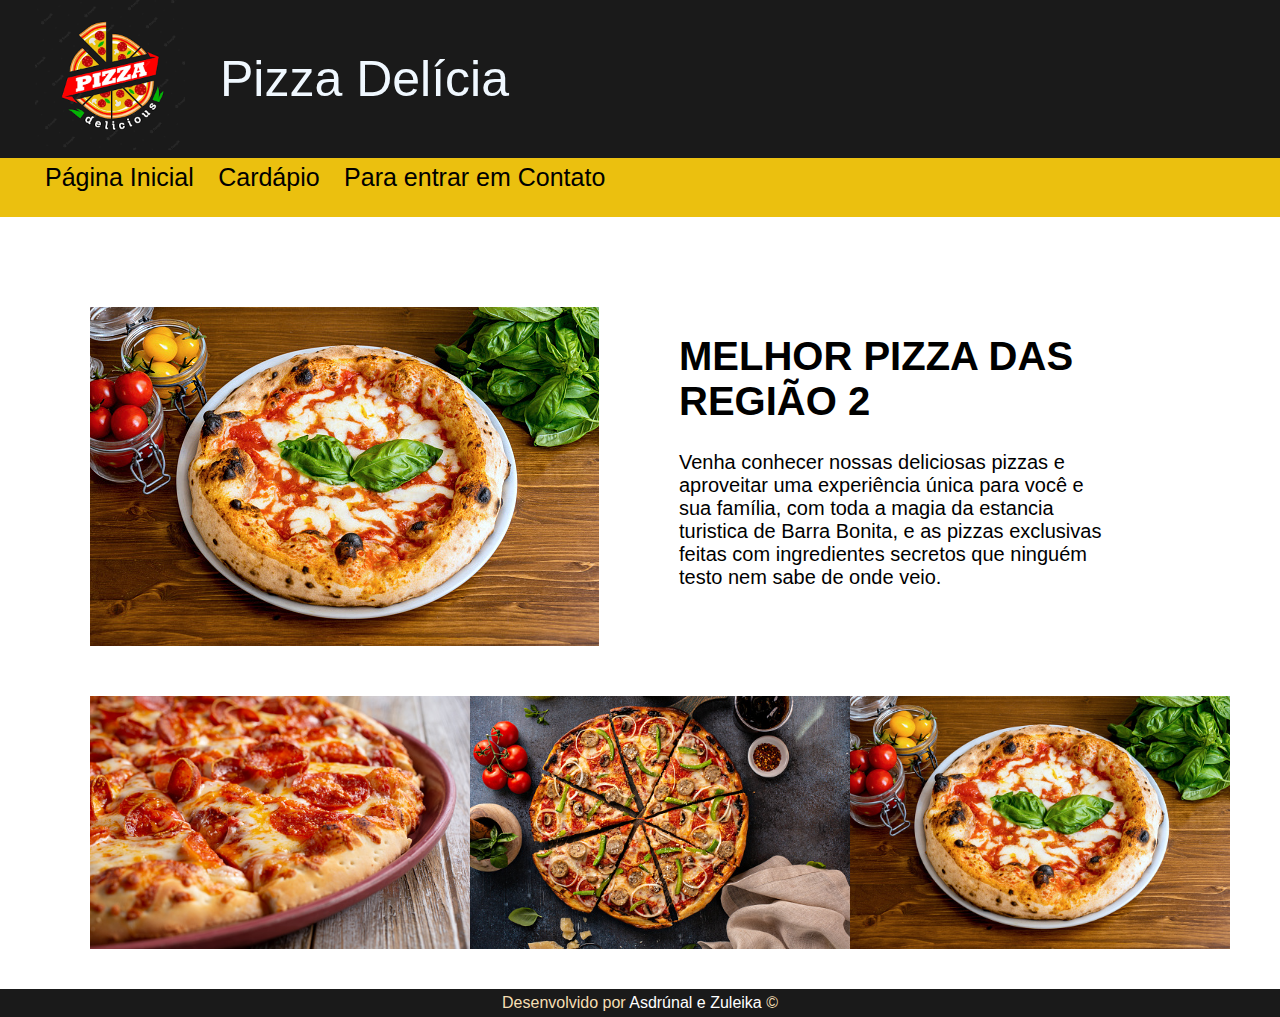
<file: index.html>
<!DOCTYPE html>
<html lang="pt-br">
<head>
    <meta charset="UTF-8">
    <meta name="viewport" content="width=device-width, initial-scale=1.0">
    <title>Pizza Delícia</title>
    <link href="css/estilos.css" type="text/css" rel="stylesheet" />
</head>
<body>
    <!--header do site --->
    <header>
        <img src="logo.png" alt="logotipo do site" />
        <p>Pizza Delícia</p>
    </header>


    <!-- Menu do site -->
<nav>
    <a href="index.html">Página Inicial</a>
    <a href="cardapio.html">Cardápio</a>
    <a href="Contato.html">Para entrar em Contato</a>


</nav>


<!-- 'Miolo' do site (DIV Container)-->


<div id="Container" >
        <div id="superior">
            <img src="pizza1.jpg" alt="foto de uma pizza">
        <div id="texto-home">
              <h1> MELHOR PIZZA DAS REGIÃO 2 </h1>
            <P>
                Venha conhecer nossas deliciosas pizzas e 
                aproveitar uma experiência única para você e 
                sua família, com toda a magia da estancia turistica 
                de Barra Bonita, e as pizzas exclusivas feitas com 
                ingredientes secretos que ninguém testo nem sabe de onde veio.
            </P>
        </div>
          
        </div>
        <div id="inferior">
            <img src="pizza2.jpg" alt="pizza" class="img-destaque">
            <img src="pizza3.jpg" alt="pizza" class="img-destaque">
            <img src="pizza1.jpg" alt="pizza" class="img-destaque">


        </div>


</div>


<!-- Rodapé do site-->
<footer>
Desenvolvido por <a href="#">Asdrúnal e Zuleika</a> &copy;
</footer>


</body>
</html>
</file>
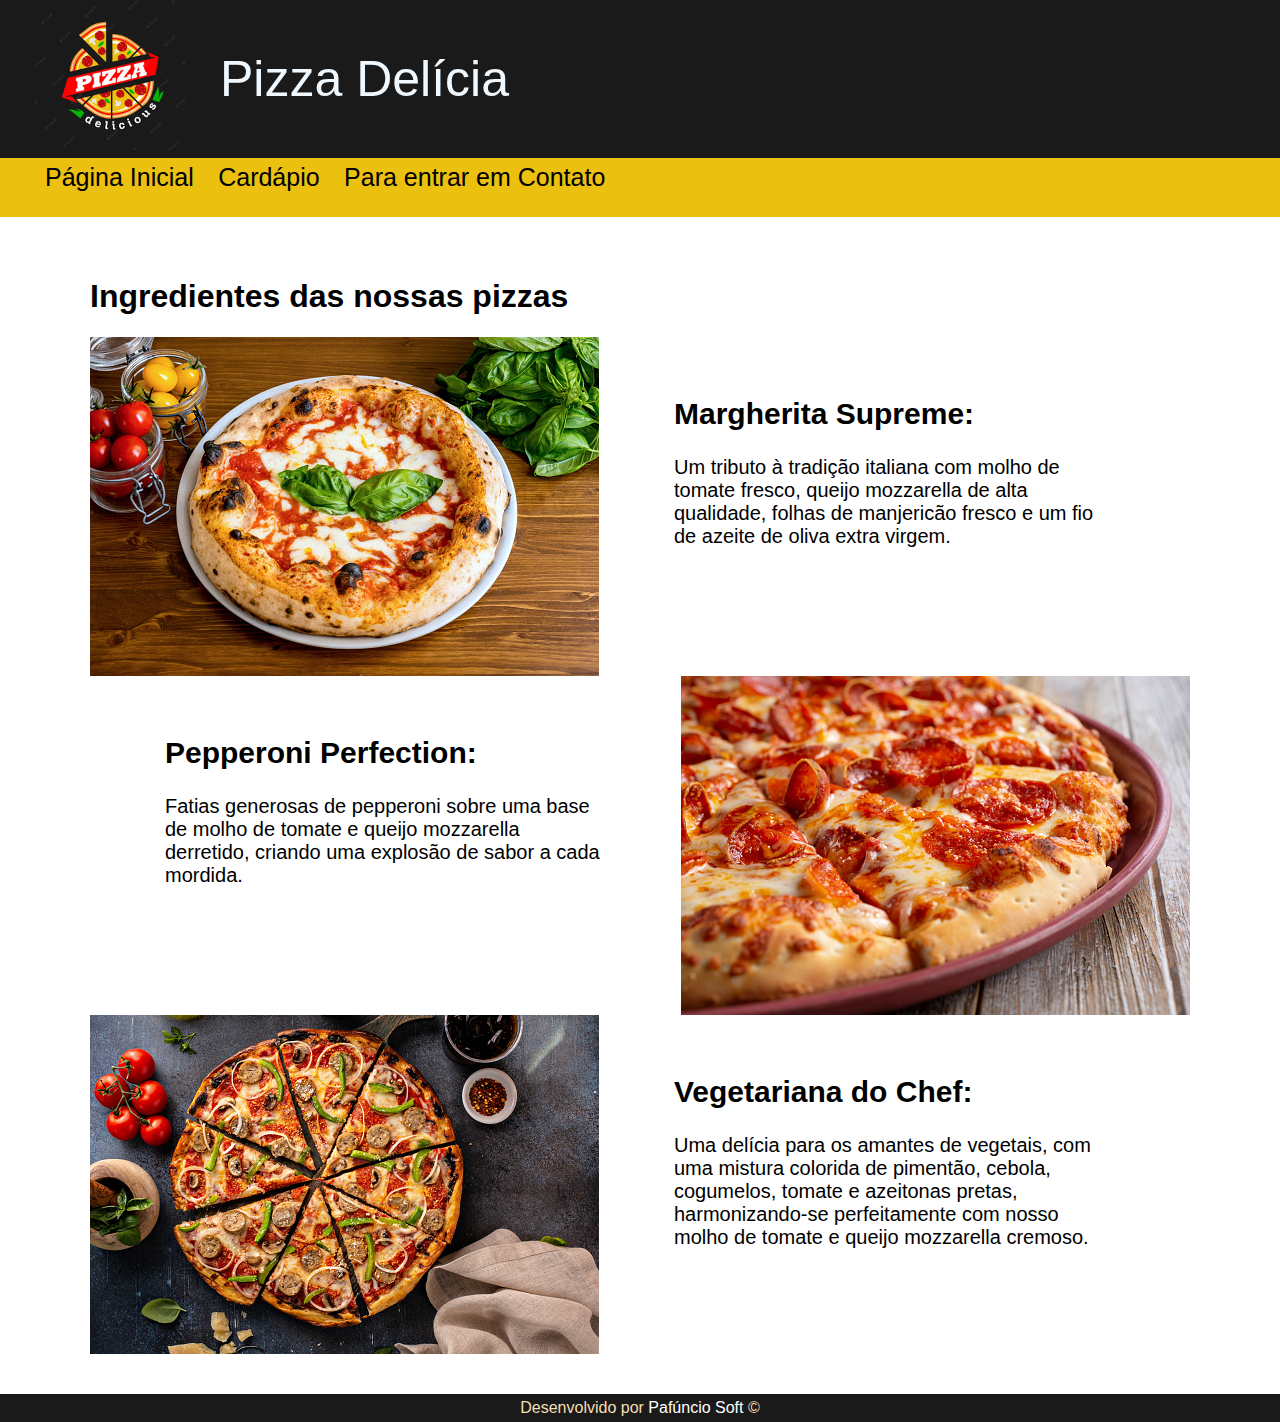
<file: cardapio.html>
<!DOCTYPE html>
<html lang="pt-br">
<head>
    <meta charset="UTF-8">
    <meta name="viewport" content="width=device-width, initial-scale=1.0">
    <title>Cardápio</title>
    <link href="css/estilos.css" type="text/css" rel="stylesheet" />
</head>
<body>
    <!--header do site -->
    <header>
        <img src="logo.png" alt="logotipo do site" />
        <p>Pizza Delícia</p>
    </header>


    <!-- Menu do site -->
<nav>
    <a href="index.html">Página Inicial</a>
    <a href="cardapio.html">Cardápio</a>
    <a href="Contato.html">Para entrar em Contato</a>


</nav>


<!-- 'Miolo' do site (DIV Container)-->


<div id="Container" >
        <h1>Ingredientes das nossas pizzas</h1>

        <div id="faixa1" class="par">
            <img src="pizza1.jpg" alt="foto de uma pizza">
            <div id="texto">
              <h2>
               Margherita Supreme:
              </h2>
              <P>
                 Um tributo à tradição italiana 
                com molho de tomate fresco, queijo mozzarella de alta qualidade, 
                folhas de manjericão fresco e um fio de azeite de oliva extra virgem.
              </P>
            </div>  
        </div>
        <div id="faixa2" class="par">
            <div id="texto">
              <h2>
               Pepperoni Perfection:
              </h2>
              <P>
                 Fatias 
                generosas de pepperoni sobre uma base de molho de tomate e queijo mozzarella derretido, 
                criando uma explosão de sabor a cada mordida.
              </P>
            </div>  
            <img src="pizza2.jpg" alt="foto de uma pizza">
        </div>
        <div id="faixa3" class="par">
            <img src="pizza3.jpg" alt="foto de uma pizza">
            <div id="texto">
              <h2>
               Vegetariana do Chef:
              </h2>
              <P>
                 Uma delícia para os amantes de vegetais, com uma mistura colorida de pimentão,
                 cebola, cogumelos, tomate e azeitonas pretas, harmonizando-se perfeitamente com nosso molho de tomate e 
                 queijo mozzarella cremoso.
              </P>
            </div>  
            
        </div>



</div>


<!-- Rodapé do site-->
<footer>
Desenvolvido por <a href="#">Pafúncio Soft</a> &copy;
</footer>


</body>
</html>
</file>
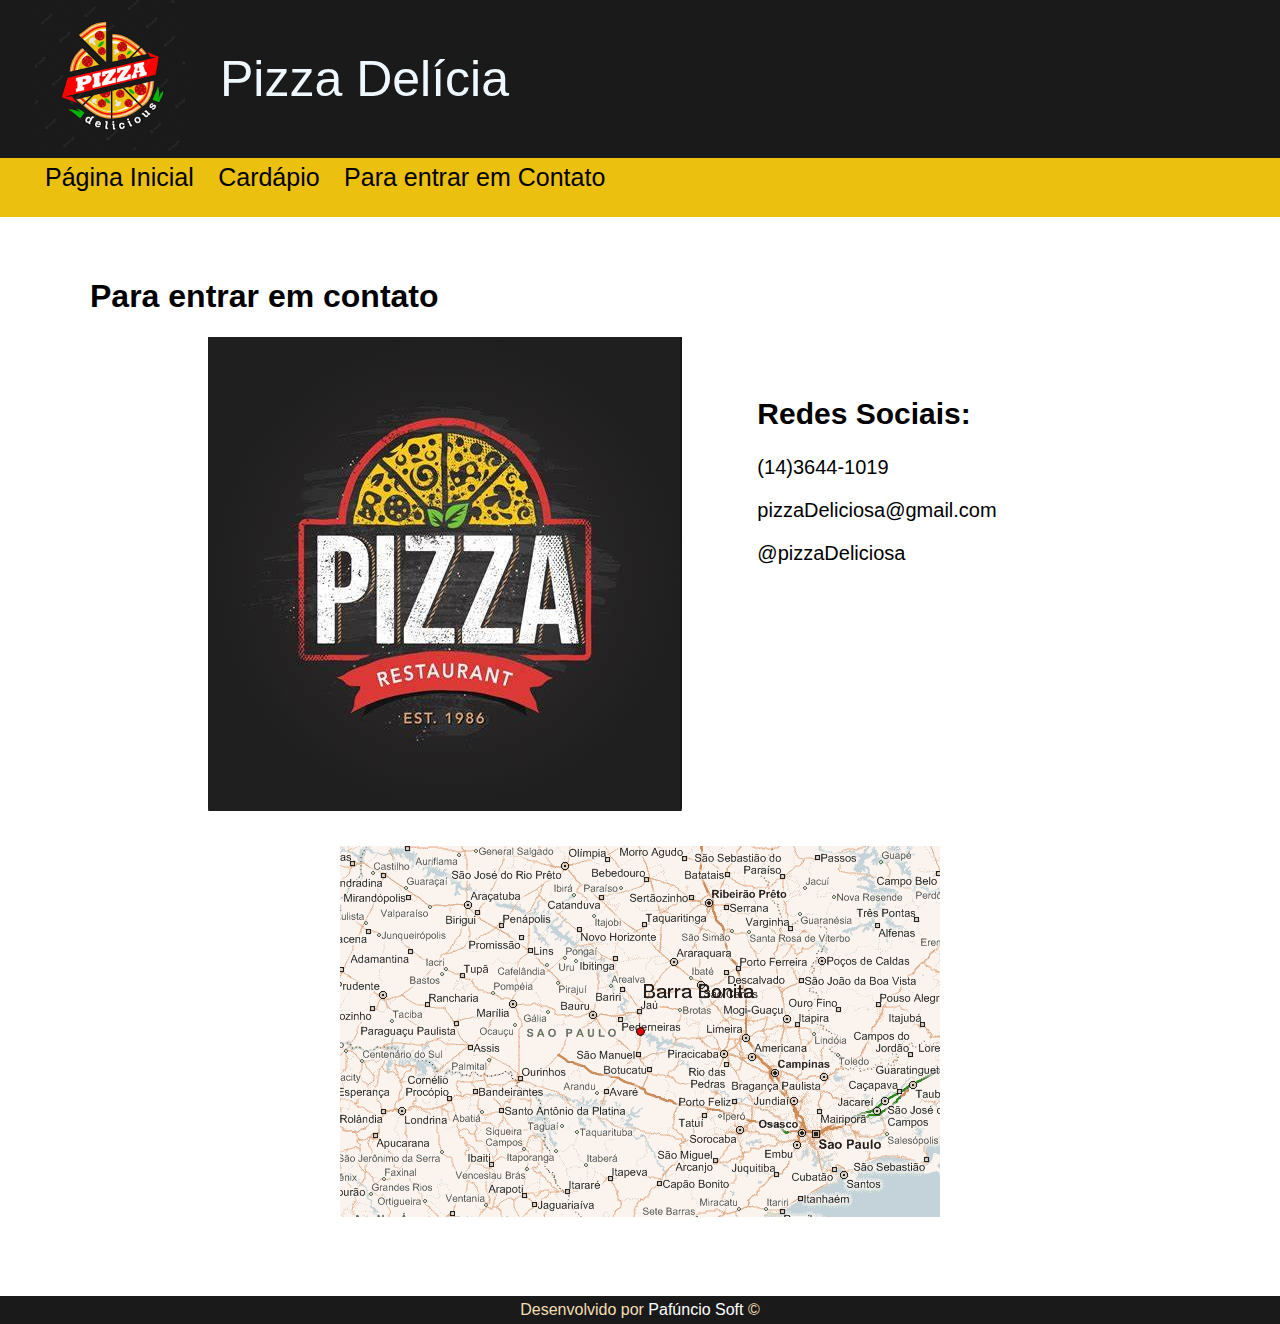
<file: Contato.html>
<!DOCTYPE html>
<html lang="pt-br">
<head>
    <meta charset="UTF-8">
    <meta name="viewport" content="width=device-width, initial-scale=1.0">
    <title>CONTATO</title>
    <link href="css/estilos.css" type="text/css" rel="stylesheet" />
</head>
<body>
    <!--header do site -->
    <header>
        <img src="logo.png" alt="logotipo do site" />
        <p>Pizza Delícia</p>
    </header>


    <!-- Menu do site -->
<nav>
    <a href="index.html">Página Inicial</a>
    <a href="cardapio.html">Cardápio</a>
    <a href="Contato.html">Para entrar em Contato</a>


</nav>


<!-- 'Miolo' do site (DIV Container)-->


<div id="Container" >
        <h1>Para entrar em contato</h1>

        <div id="faixa4" class="par">
            <img src="OIP.jpg" alt="foto de uma pizza">
            <div id="texto">
              <h2>
              Redes Sociais:
              </h2>
              <P>
                (14)3644-1019
              </P>
              <p>
                pizzaDeliciosa@gmail.com
              </p>
              <p>
                @pizzaDeliciosa
              </p>
              
            </div>  
        </div>
        <div id="mapa">
             <img src="R.gif" alt="foto do mapa">
        </div>
            
        </div>



</div>


<!-- Rodapé do site-->
<footer>
Desenvolvido por <a href="#">Pafúncio Soft</a> &copy;
</footer>


</body>
</html>
</file>
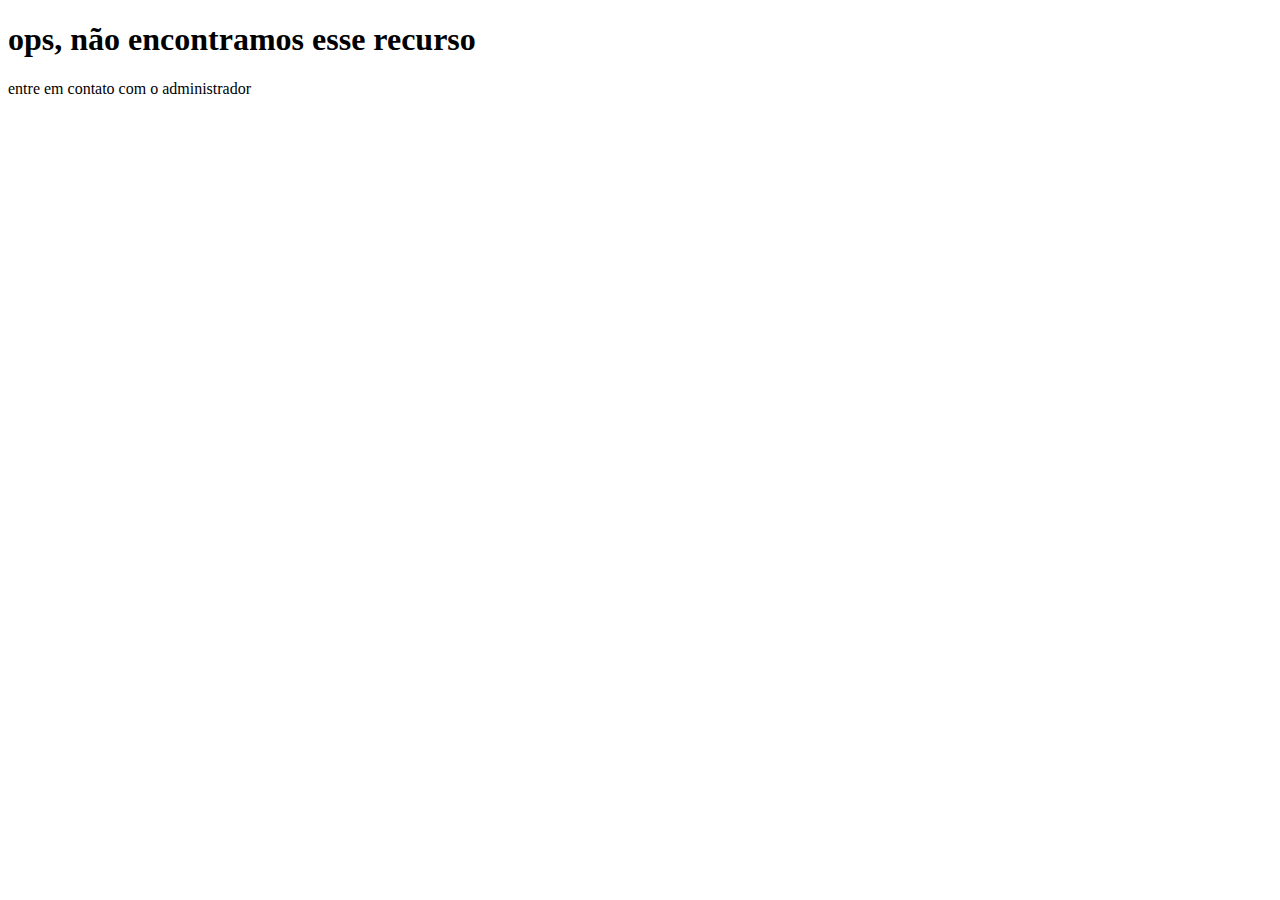
<file: erro.html>
<!DOCTYPE html>
<html lang="pt-br">
<head>
    <meta charset="UTF-8">
    <meta name="viewport" content="width=device-width>, initial-scale=1.0">
    <title>Document</title>
</head>
<body>
    <h1> ops, não encontramos esse recurso</h1>
    <p>
        entre em contato com o administrador
    </p>
</body>
</html>
</file>
<file: css/estilos.css>
body {
    margin:  0px;
    font-family: 'Segoe UI', Tahoma, Geneva, Verdana, sans-serif;
}
header{
    background-color: #1a1a1a;
   display: flex;
}
header p{
    color: aliceblue;
    font-size: 50px;
}
header img
{
    height: 150px;
    padding: 0px 35px 0px 35px;
}
nav{
    background-color: #ebc00f;
    padding: 5px 0px 25px 35px;

}
nav a {
    color: black;
    text-decoration: none;
    padding: 0px 10px 0px 10px;
    font-size: 25px;
}
nav a:hover{
    font-weight: bold;
}
footer
{
    background-color: #1a1a1a;
    color: wheat;
    text-align: center;
    padding: 5px 0px 5px 0px;
}
footer a 
{
    color: white;
    text-decoration: none;
}
footer a:hover
{
    font-weight: bold;
}
#Container
{
    padding: 40px 90px;

}
#superior
{
    background-color: #ffffff;
    display: flex;
    margin-top: 50px;
}

#inferior
{
    background-color: rgb(255, 255, 255);
    display: flex;
    justify-content: space-between;
    margin-top: 50px;
}

.img-destaque
{
    width: 380px;

}

#texto-home
{
    padding: 0px 80px;
    font-size: 20px;
}
#faixa1
{
    display: flex;
    background-color: #ffffff;
    justify-content: space-between;
}
#texto
{
    padding: 35px 75px;
    font-size: 20px;
}
#faixa2
{
    display: flex;
    justify-content:space-between;
}
#faixa3
{
    display: flex;
    justify-content:space-between;
}
#faixa4
{
    display: flex;
    justify-content:center;
}
#mapa
{
    padding: 35px 75px;
    text-align: center;
}
#texto p:hover
{
   font-weight: bold;
   color: #ebc00f;
}
</file>
